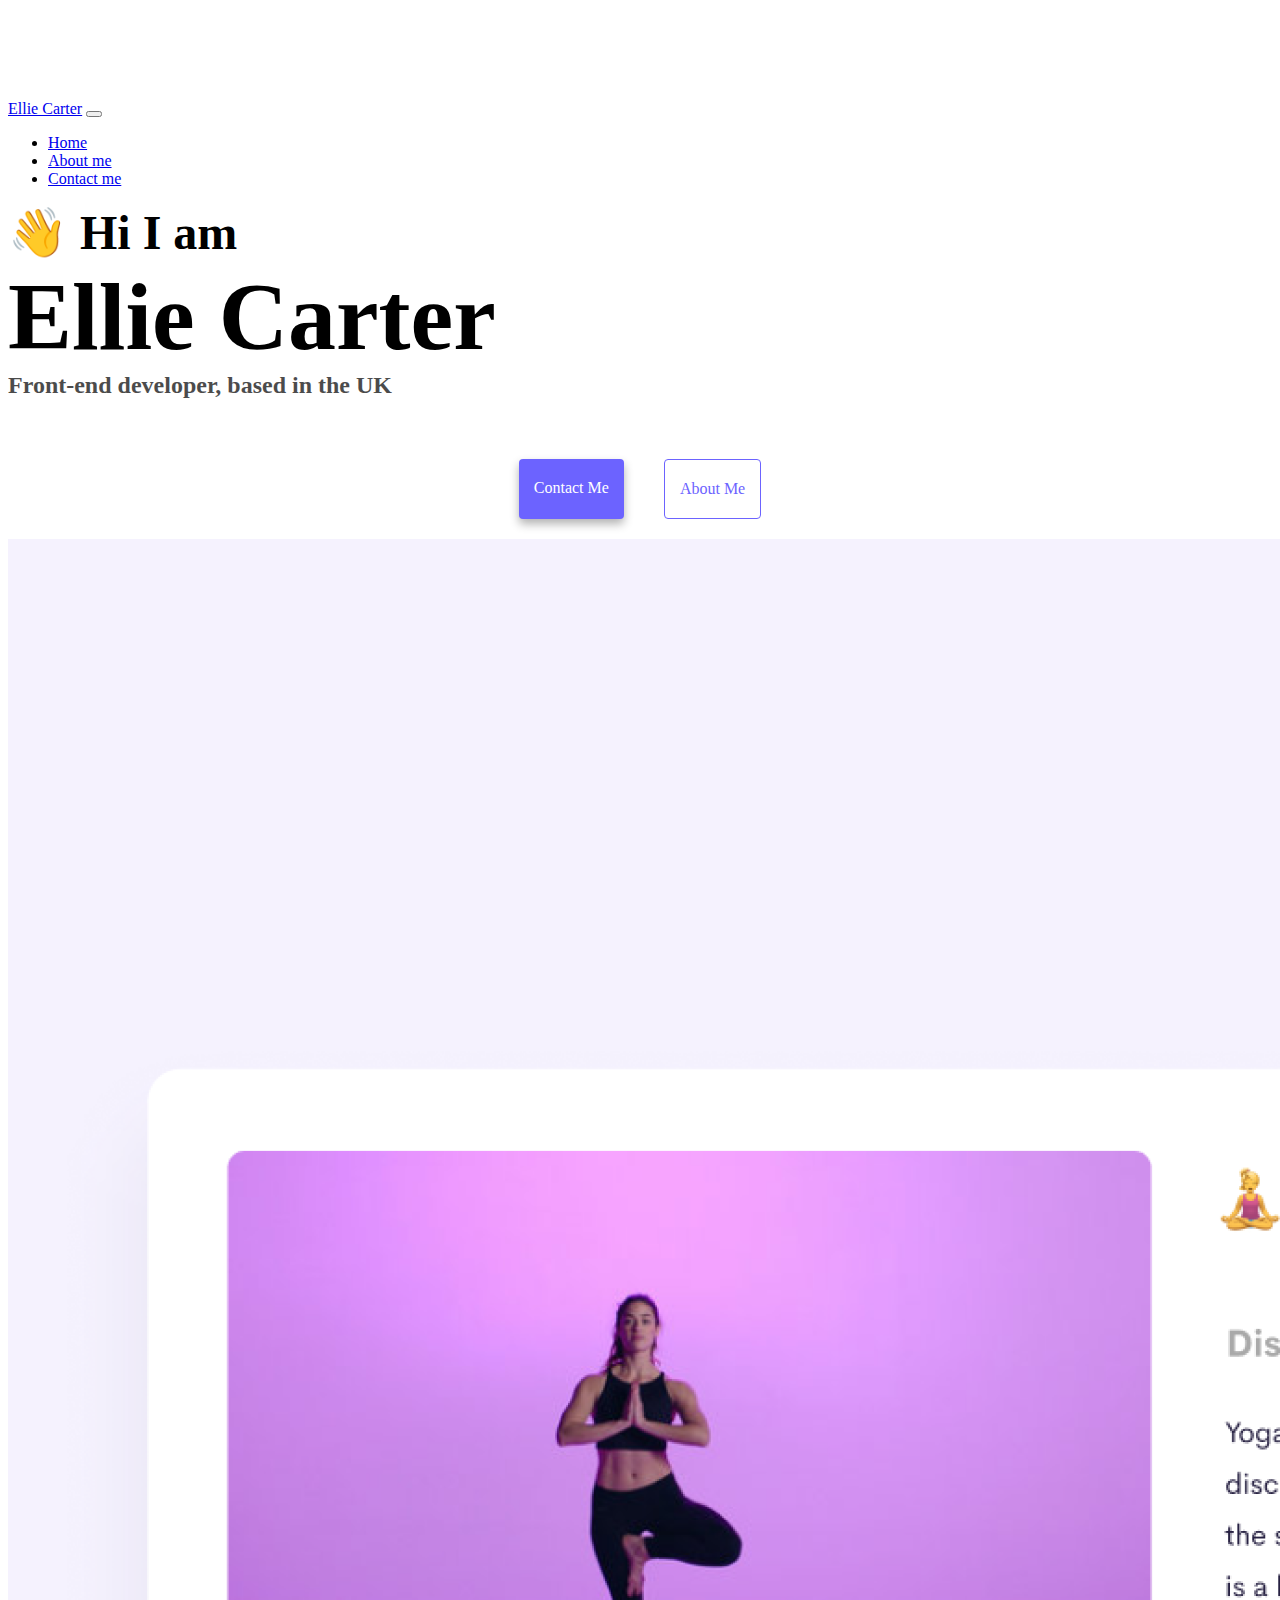
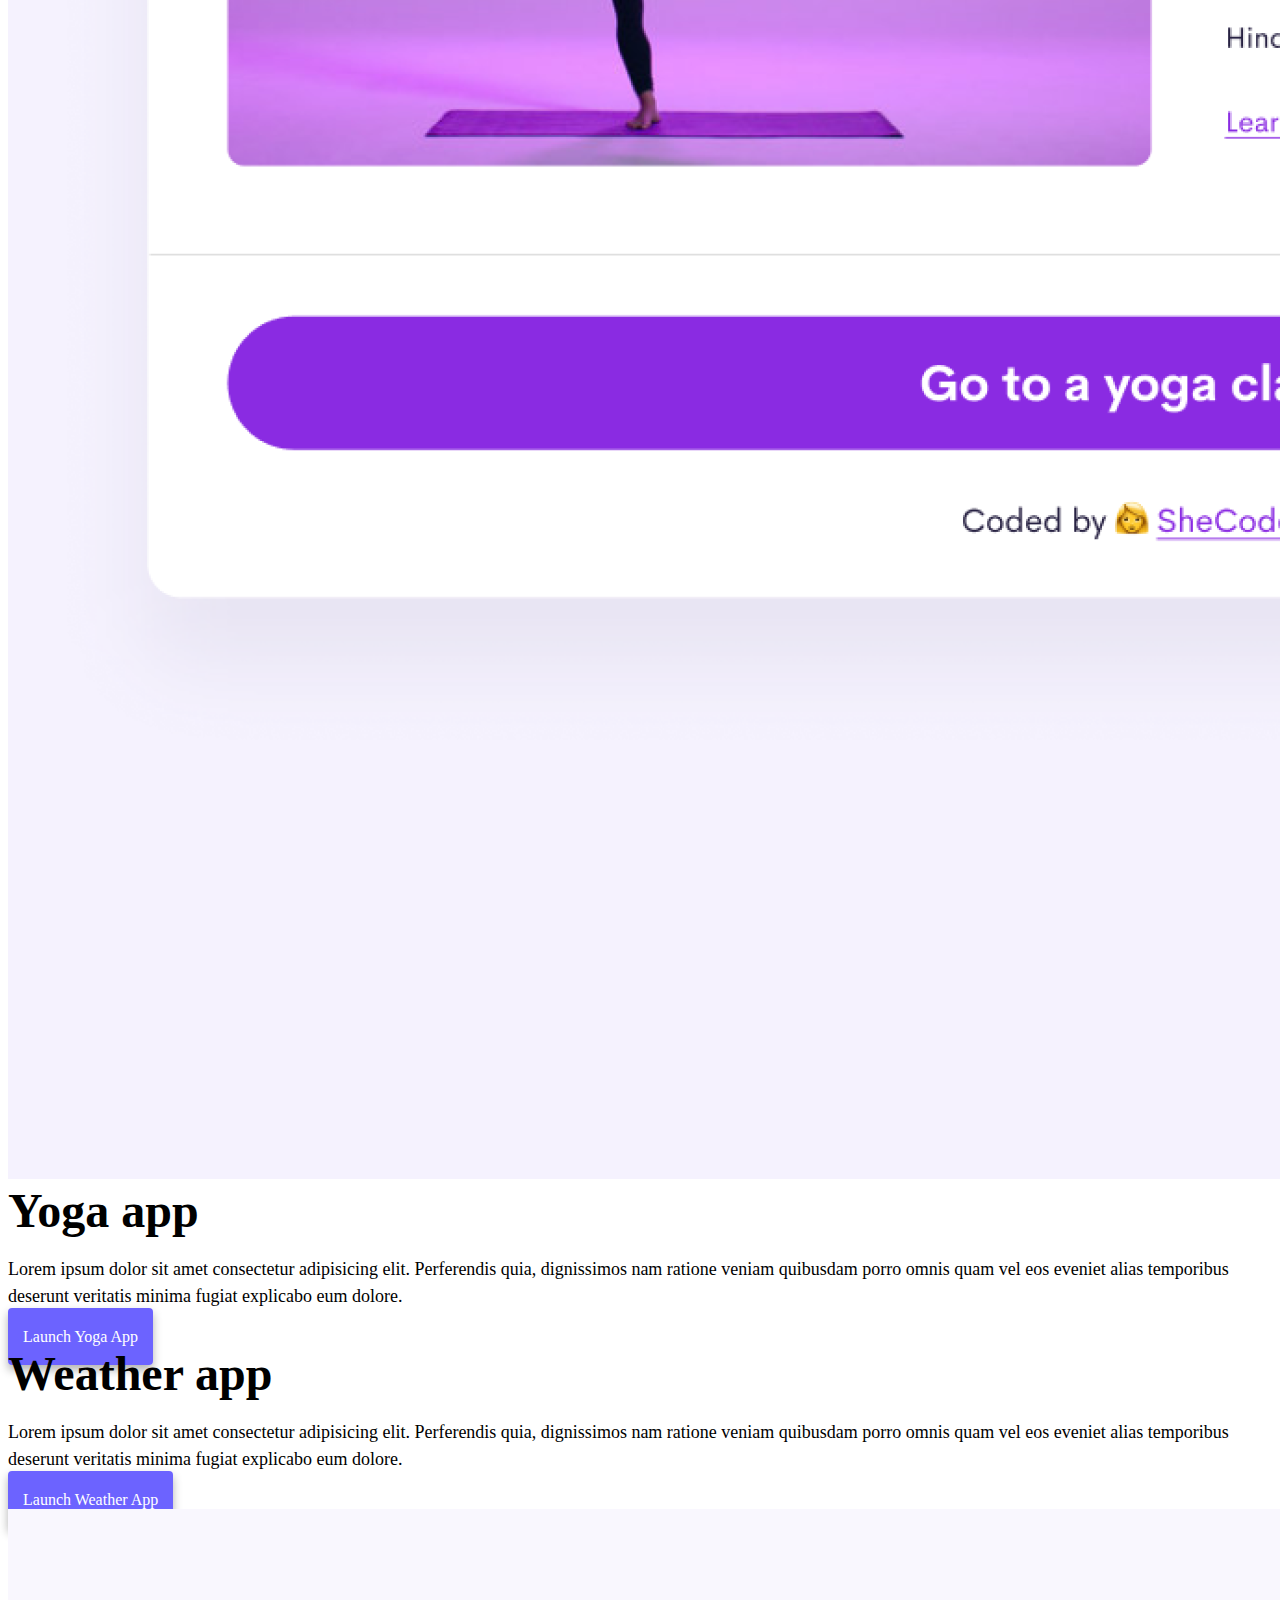
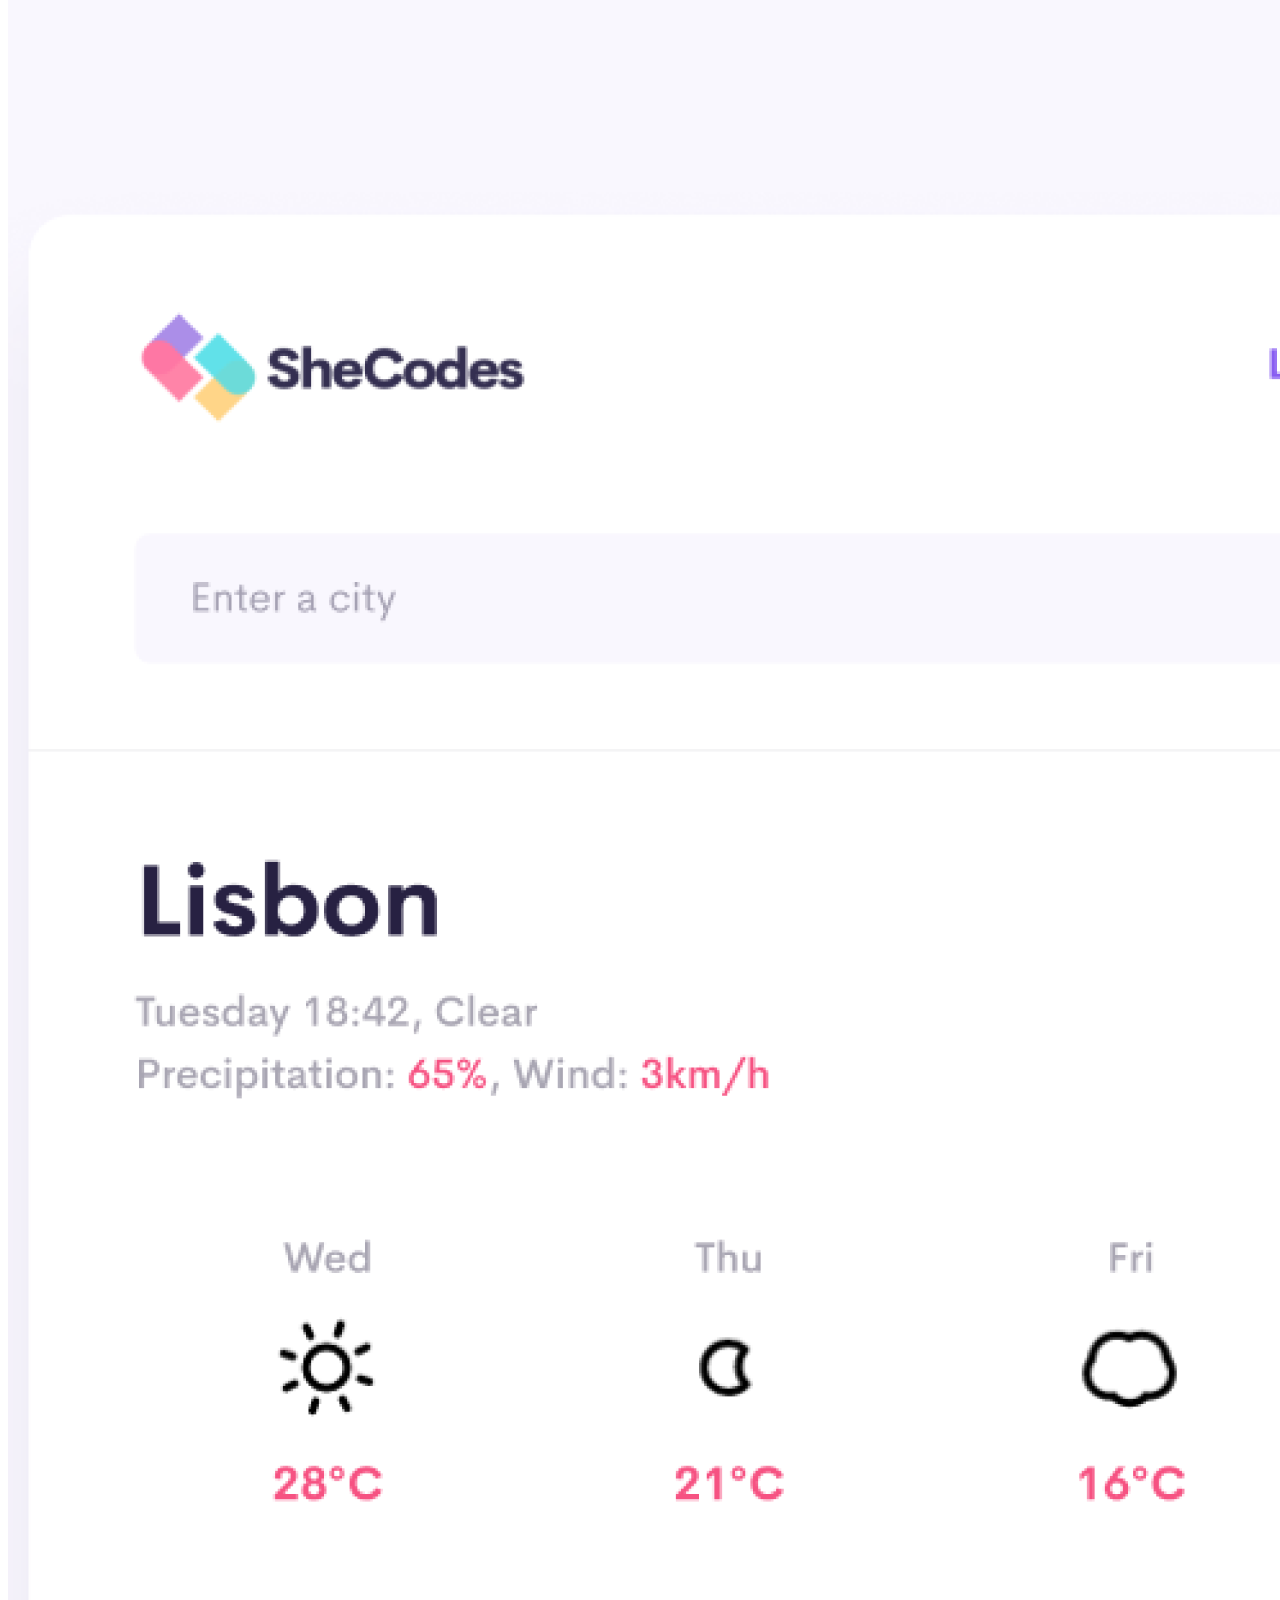
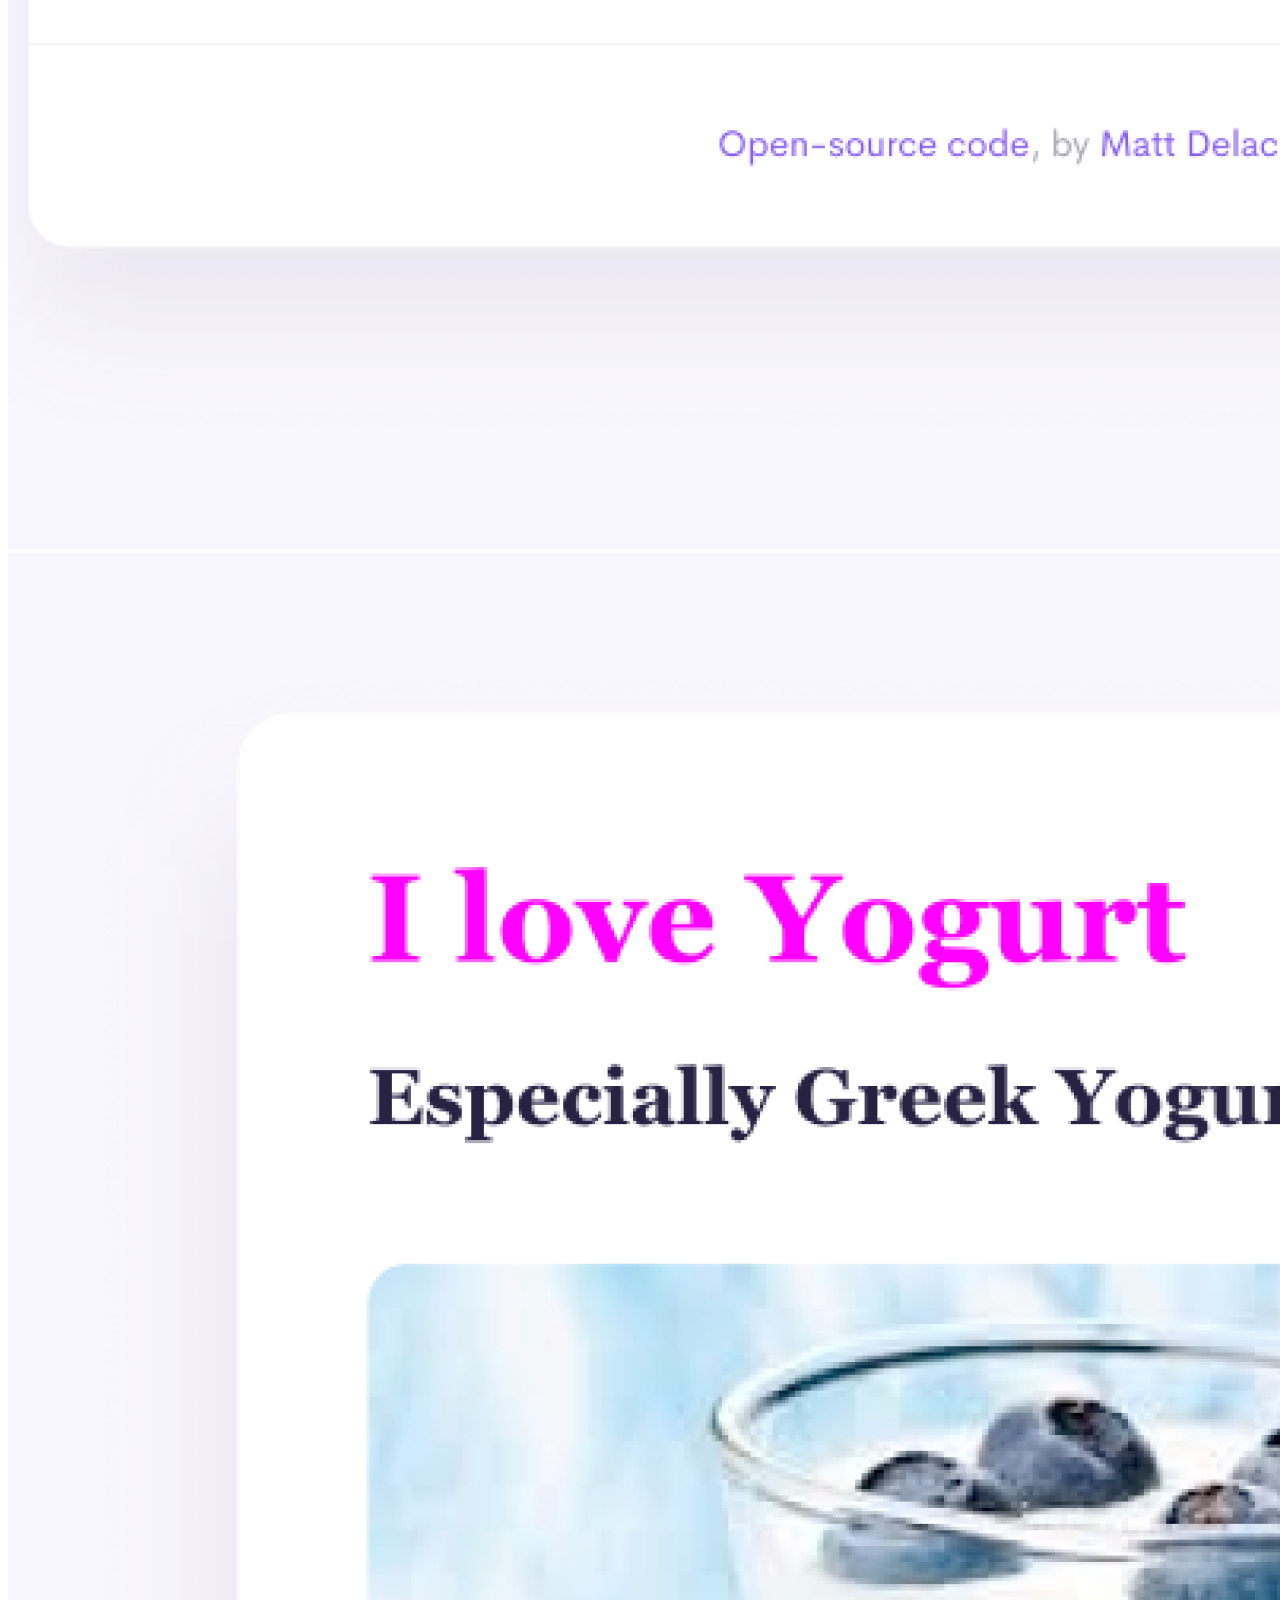
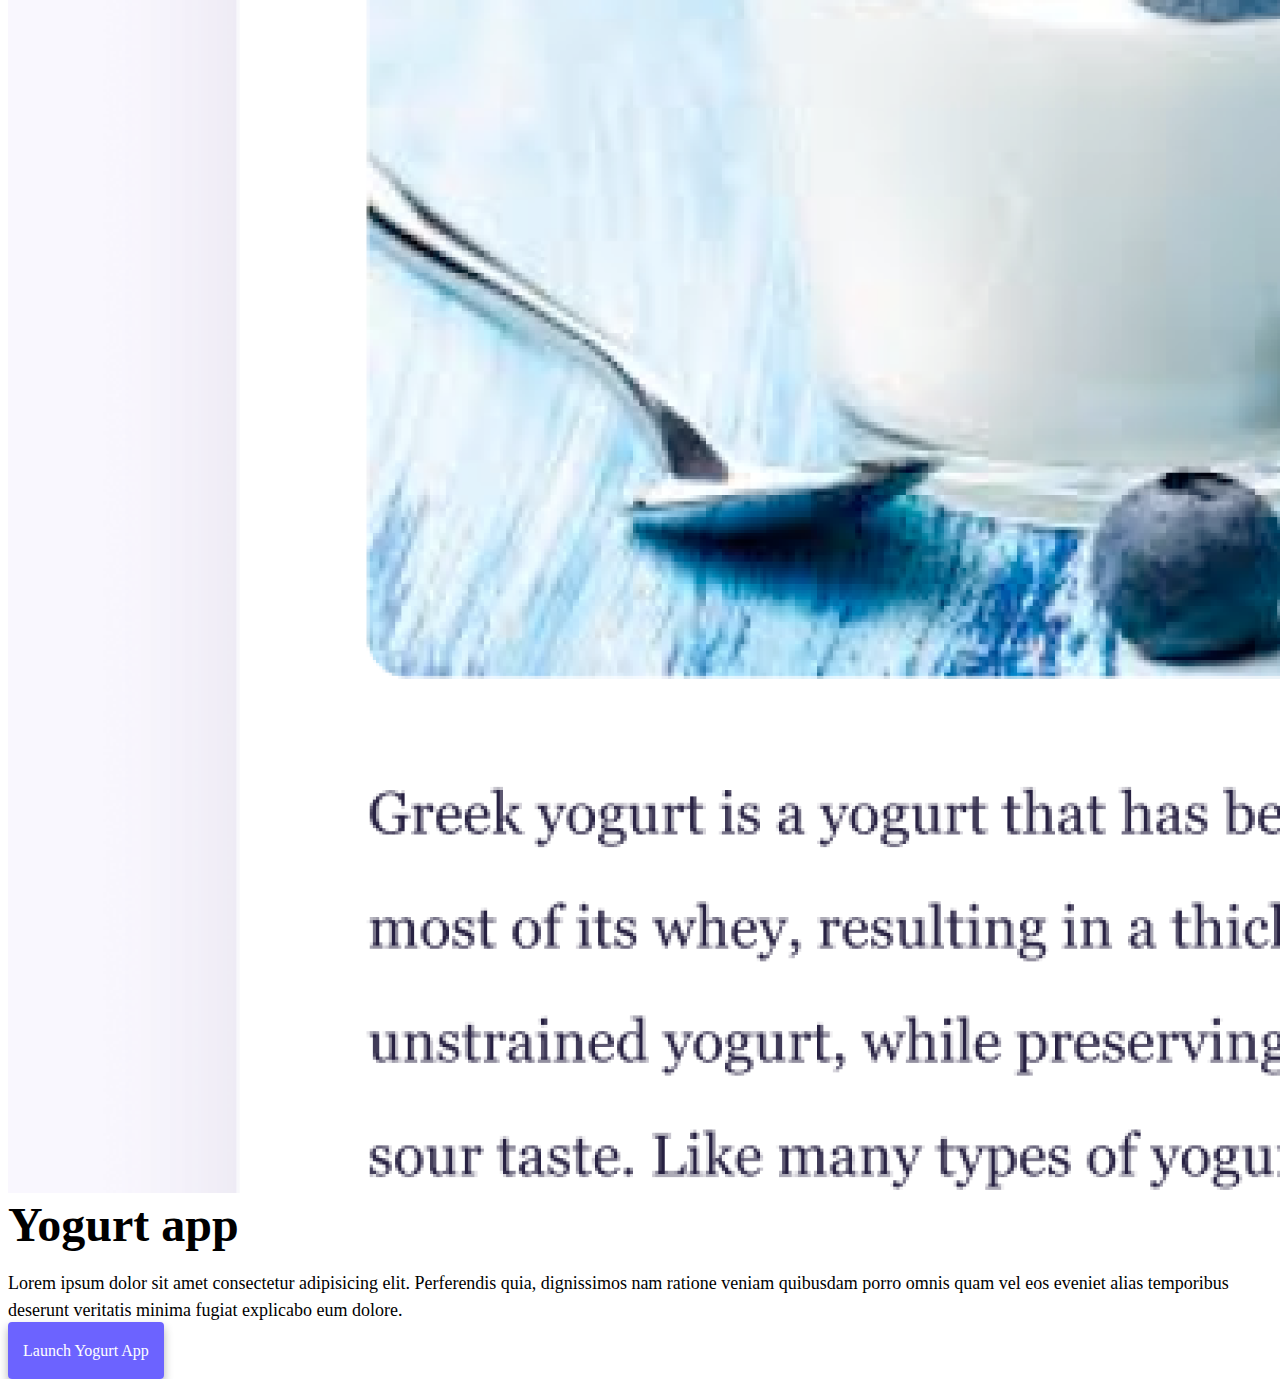
<file: index.html>
<!DOCTYPE html>
<html lang="en">
  <head>
    <meta charset="UTF-8" />
    <meta http-equiv="X-UA-Compatible" content="IE=edge" />
    <meta name="viewport" content="width=device-width, initial-scale=1.0" />
    <title>Front-end Developer - Ellie Carter</title>
    <meta
      name="description"
      content="Ellie Carter is a front-end developer based in the UK. Check out her projects and contact her for job enquiries"
    />
    <link
      href="https://cdn.jsdelivr.net/npm/bootstrap@5.1.3/dist/css/bootstrap.min.css"
      rel="stylesheet"
      integrity="sha384-1BmE4kWBq78iYhFldvKuhfTAU6auU8tT94WrHftjDbrCEXSU1oBoqyl2QvZ6jIW3"
      crossorigin="anonymous"
    />
    <script
      src="https://cdn.jsdelivr.net/npm/bootstrap@5.1.3/dist/js/bootstrap.bundle.min.js"
      integrity="sha384-ka7Sk0Gln4gmtz2MlQnikT1wXgYsOg+OMhuP+IlRH9sENBO0LRn5q+8nbTov4+1p"
      crossorigin="anonymous"
    ></script>
    <link rel="stylesheet" href="style.css" />
  </head>
  <body>
    <nav class="navbar navbar-expand-lg navbar-light bg-light fixed-top">
      <div class="container">
        <a class="navbar-brand" href="#">Ellie Carter</a>
        <button
          class="navbar-toggler"
          type="button"
          data-bs-toggle="collapse"
          data-bs-target="#navbarNav"
          aria-controls="navbarNav"
          aria-expanded="false"
          aria-label="Toggle navigation"
        >
          <span class="navbar-toggler-icon"></span>
        </button>
        <div class="collapse navbar-collapse" id="navbarNav">
          <ul class="navbar-nav">
            <li class="nav-item">
              <a class="nav-link active" aria-current="page" href="index.html"
                >Home</a
              >
            </li>
            <li class="nav-item">
              <a class="nav-link" href="about.html">About me</a>
            </li>
            <li class="nav-item">
              <a class="nav-link" href="about.html#contact">Contact me</a>
            </li>
          </ul>
        </div>
      </div>
    </nav>
    <h2 class="text-center">👋 Hi I am</h2>
    <h1 class="text-center">Ellie Carter</h1>
    <h3 class="text-center">Front-end developer, based in the UK</h3>
    <div class="navigation-links mb-5">
      <a
        href="about.html#contact"
        title="Contact Ellie Carter"
        class="contact-link"
        >Contact me</a
      >
      <a href="about.html" title="About Ellie Carter" class="about-link"
        >About me</a
      >
    </div>
    <div class="container">
      <div class="row">
        <div class="col-md-6">
          <img
            src="images/yoga.png"
            alt="Yoga project"
            class="img-fluid rounded d-none d-sm-block"
          />
        </div>
        <div class="col-md-6">
          <h2 class="mb-3">Yoga app</h2>
          <p>
            Lorem ipsum dolor sit amet consectetur adipisicing elit. Perferendis
            quia, dignissimos nam ratione veniam quibusdam porro omnis quam vel
            eos eveniet alias temporibus deserunt veritatis minima fugiat
            explicabo eum dolore.
          </p>
          <div class="mt-5">
            <a href="#" title="Yoga project" class="contact-link project-link"
              >Launch Yoga App</a
            >
          </div>
        </div>
      </div>
      <div class="row mt-5">
        <div class="col-md-6">
          <h2 class="mb-3">Weather app</h2>
          <p>
            Lorem ipsum dolor sit amet consectetur adipisicing elit. Perferendis
            quia, dignissimos nam ratione veniam quibusdam porro omnis quam vel
            eos eveniet alias temporibus deserunt veritatis minima fugiat
            explicabo eum dolore.
          </p>
          <div class="mt-5">
            <a
              href="#"
              title="Weather project"
              class="contact-link project-link"
              >Launch Weather App</a
            >
          </div>
        </div>
        <div class="col-md-6">
          <img
            src="images/weather.png"
            alt="Weather project"
            class="img-fluid rounded d-none d-sm-block"
          />
        </div>
      </div>
      <div class="row mt-5">
        <div class="col-md-6">
          <img
            src="images/yogurt.png"
            alt="Yogurt project"
            class="img-fluid rounded d-none d-sm-block"
          />
        </div>
        <div class="col-md-6">
          <h2 class="mb-3">Yogurt app</h2>
          <p>
            Lorem ipsum dolor sit amet consectetur adipisicing elit. Perferendis
            quia, dignissimos nam ratione veniam quibusdam porro omnis quam vel
            eos eveniet alias temporibus deserunt veritatis minima fugiat
            explicabo eum dolore.
          </p>
          <div class="mt-5">
            <a href="#" title="Yogurt project" class="contact-link project-link"
              >Launch Yogurt App</a
            >
          </div>
        </div>
      </div>
    </div>
  </body>
</html>
</file>
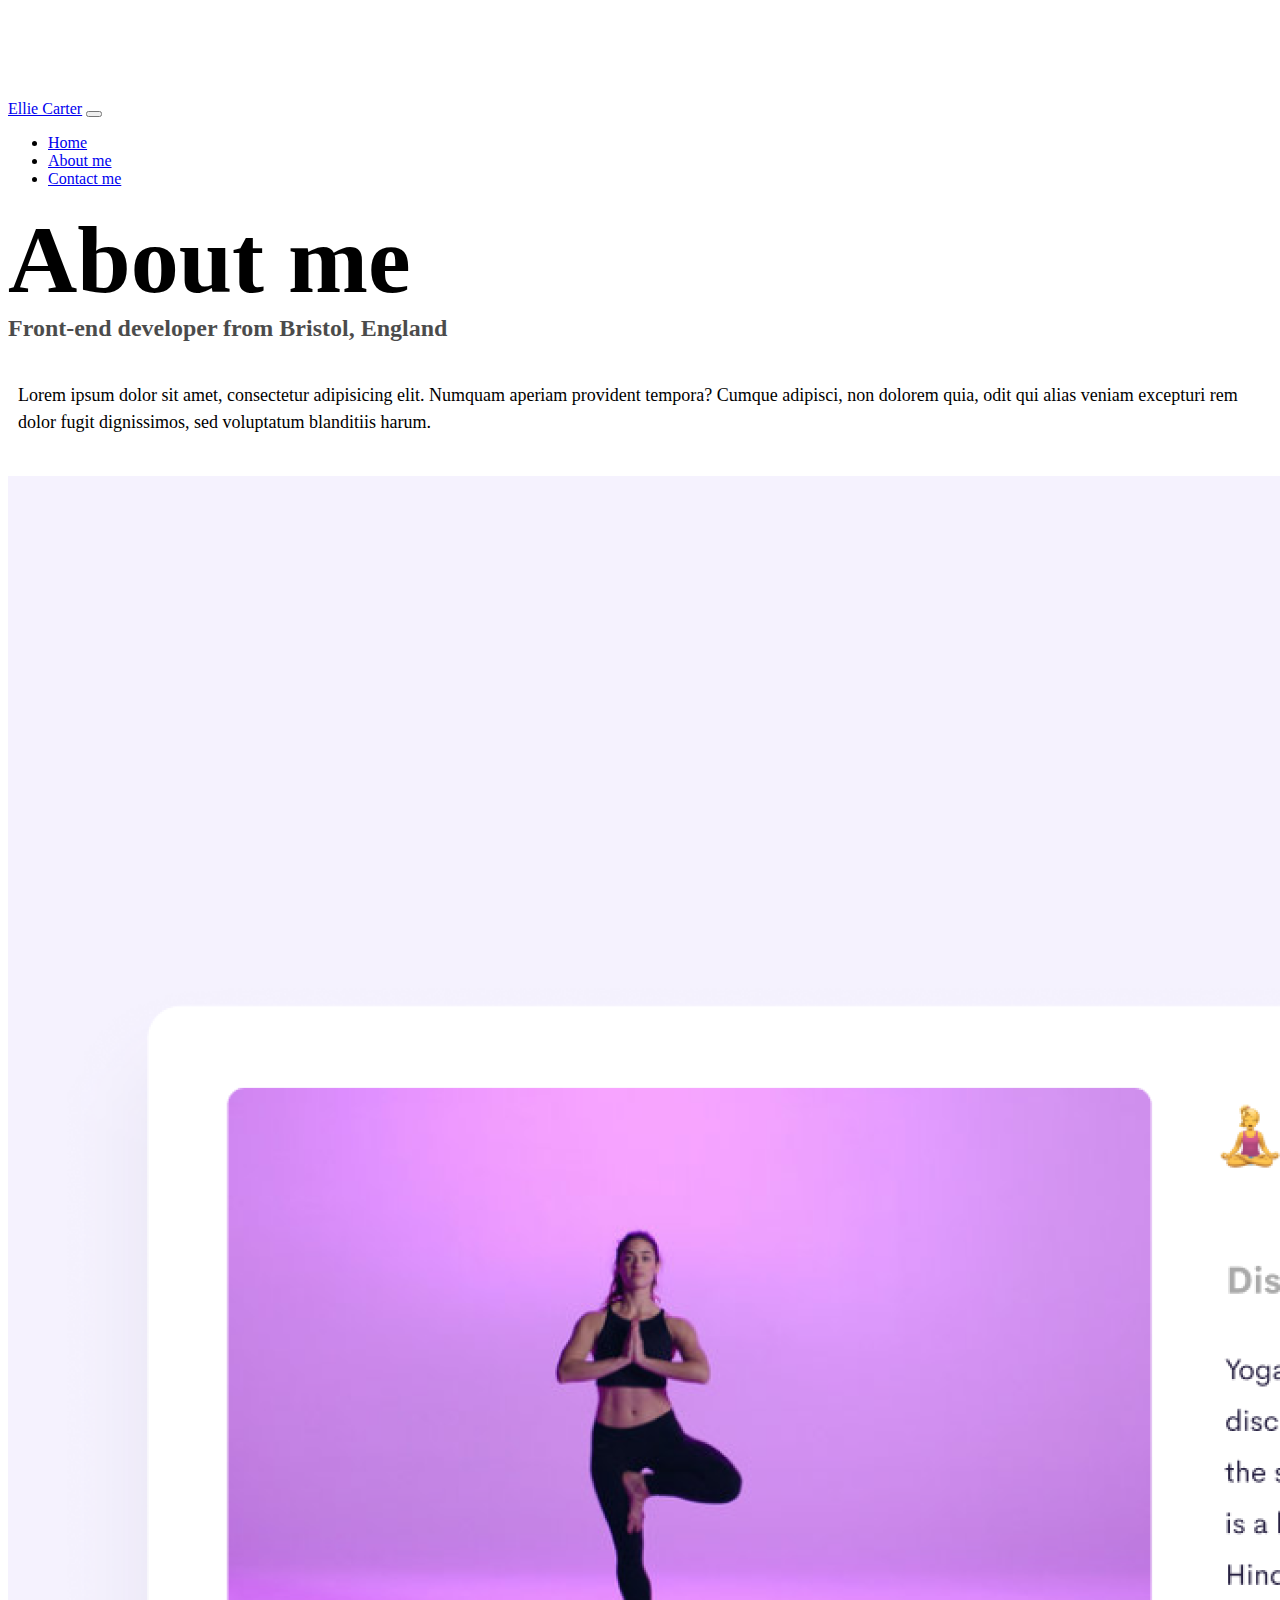
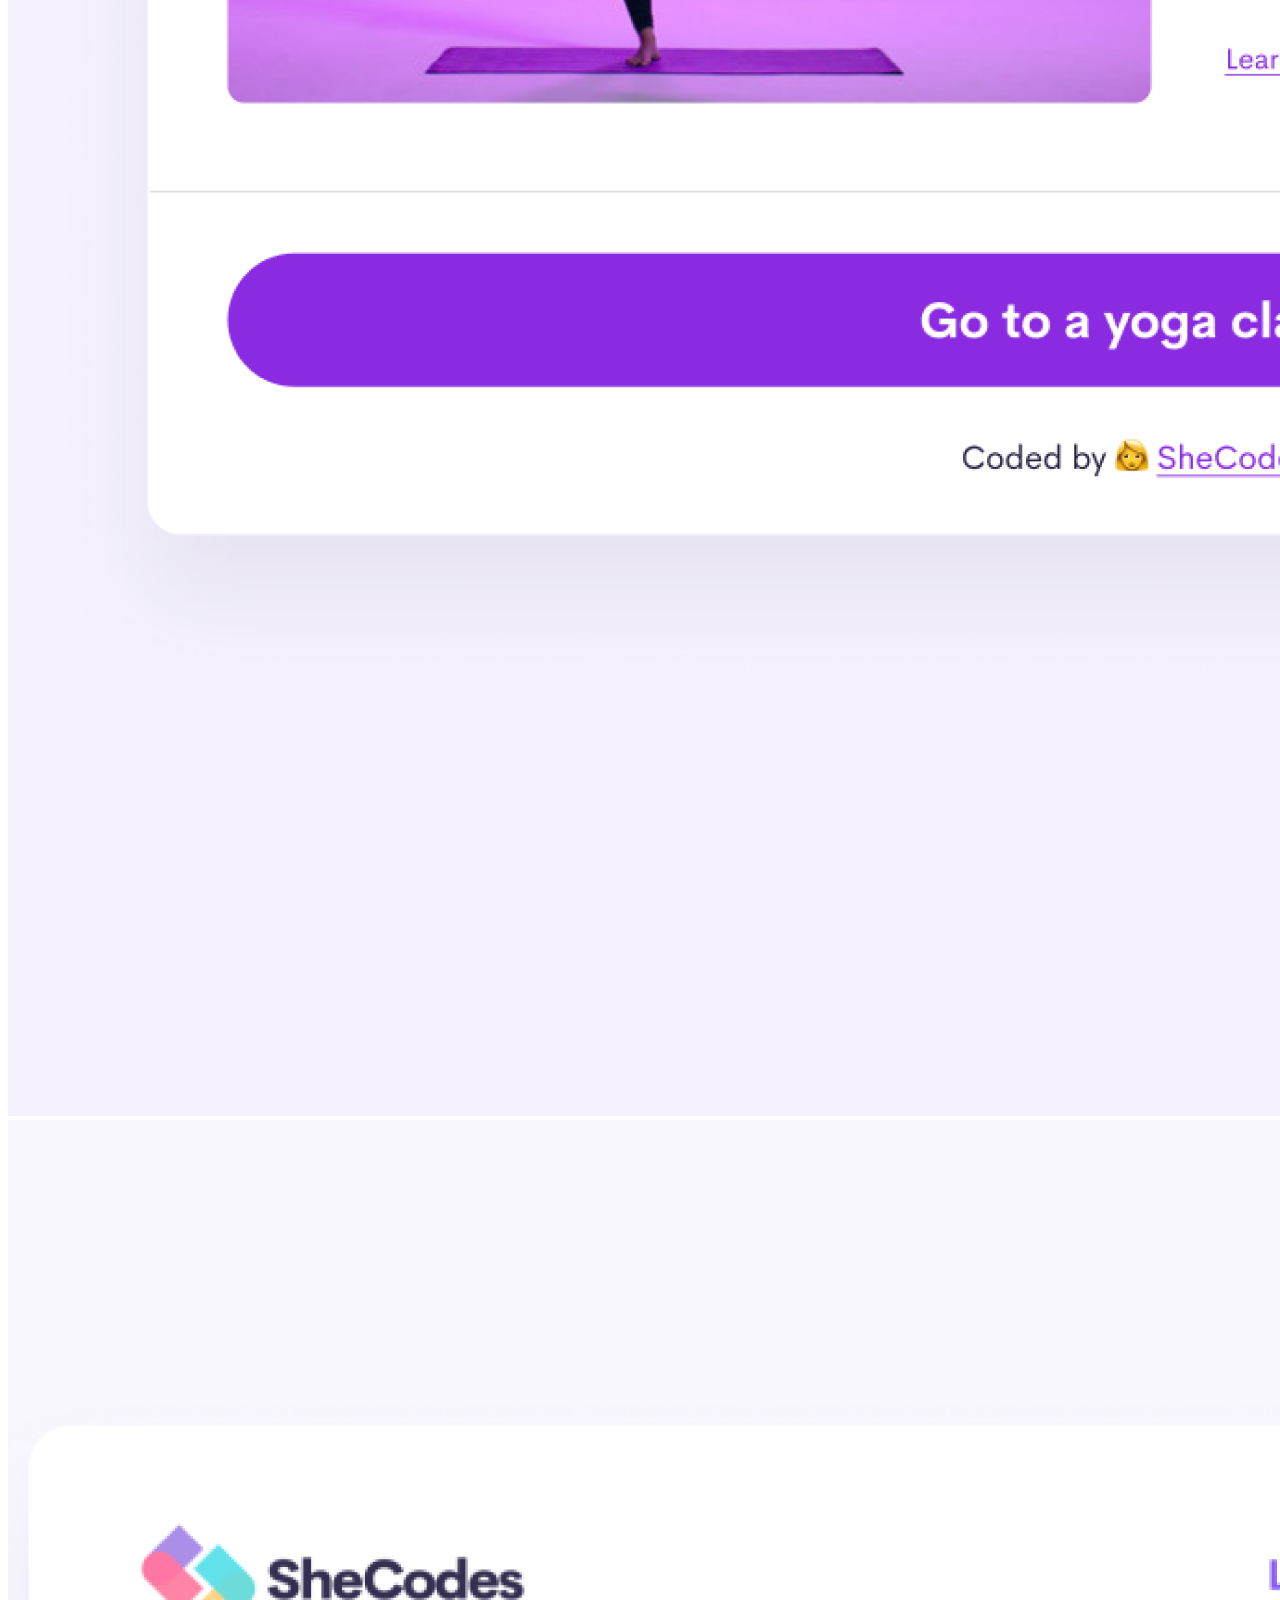
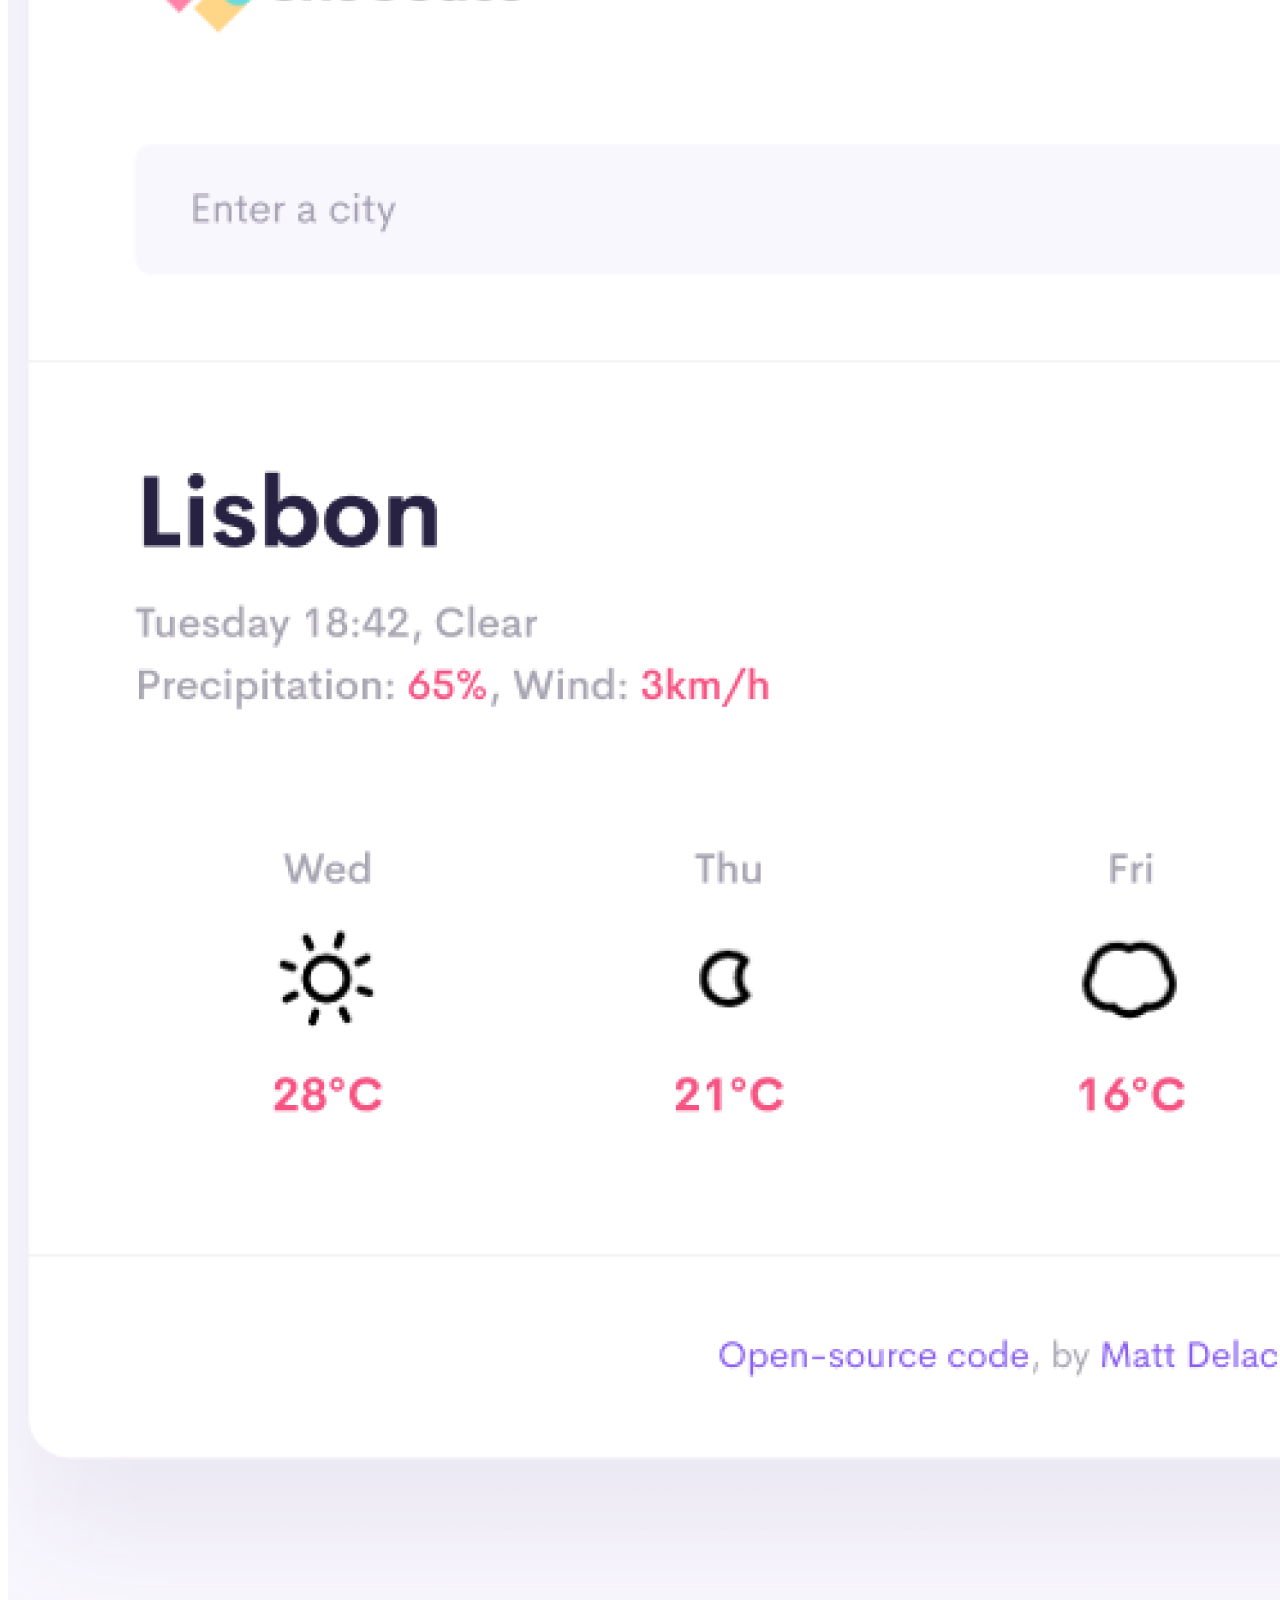
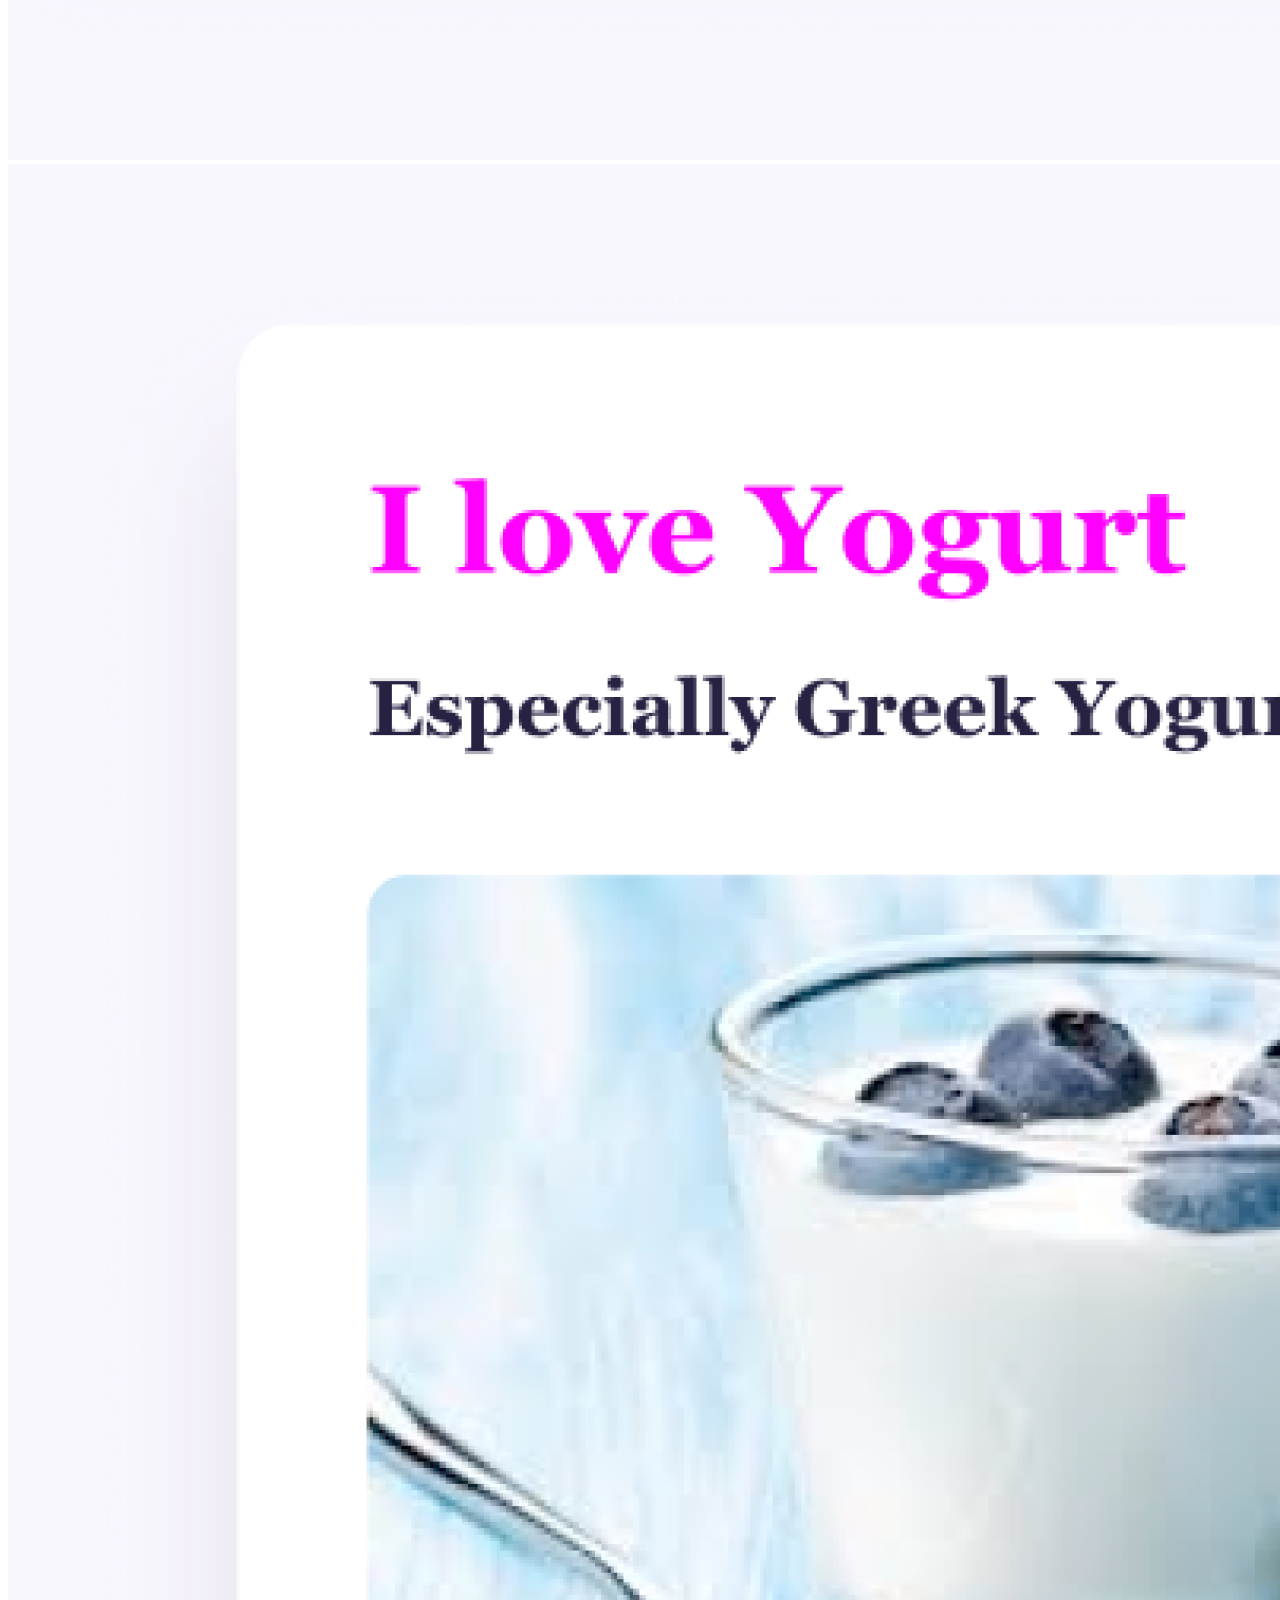
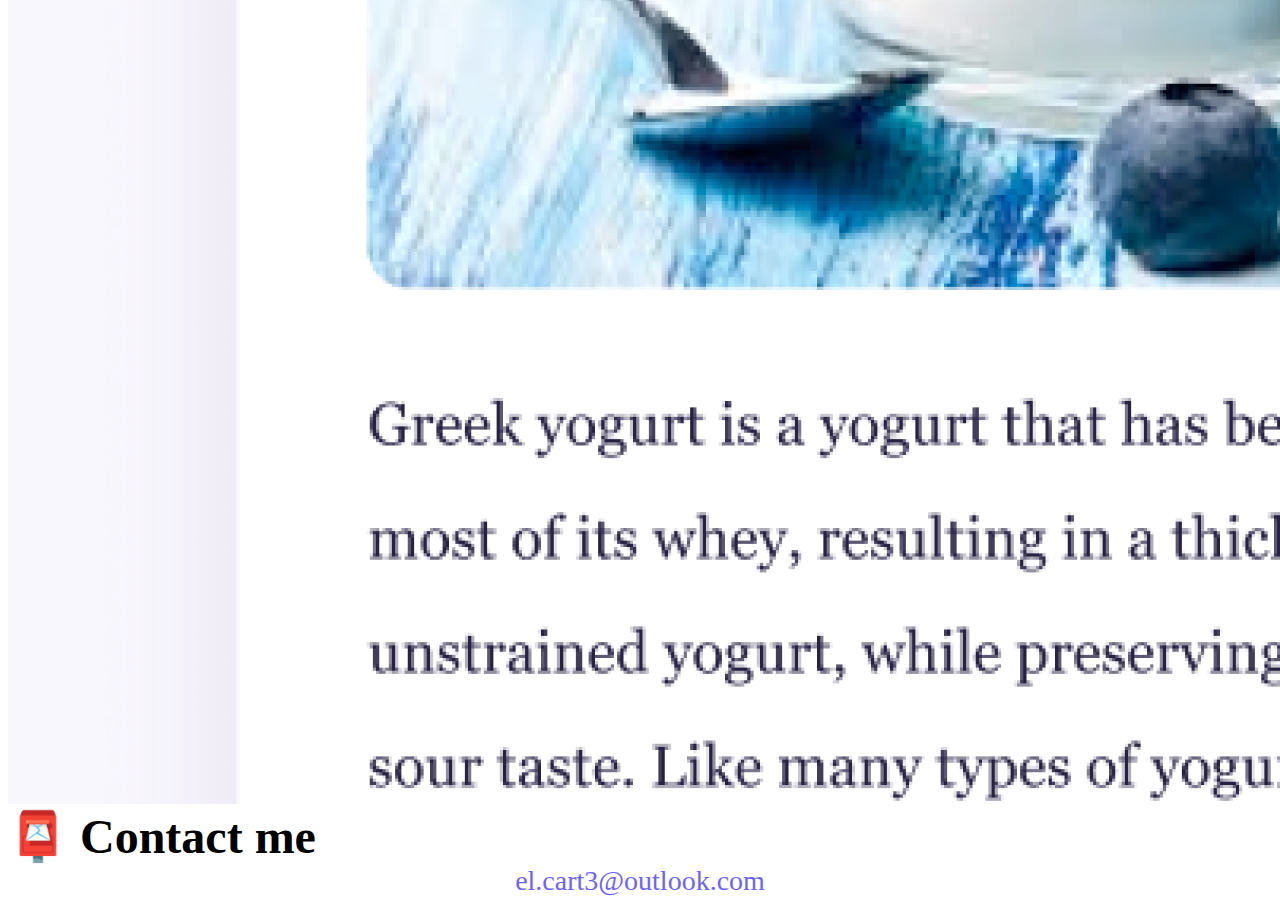
<file: about.html>
<!DOCTYPE html>
<html lang="en">
  <head>
    <meta charset="UTF-8" />
    <meta http-equiv="X-UA-Compatible" content="IE=edge" />
    <meta name="viewport" content="width=device-width, initial-scale=1.0" />
    <link
      href="https://cdn.jsdelivr.net/npm/bootstrap@5.1.3/dist/css/bootstrap.min.css"
      rel="stylesheet"
      integrity="sha384-1BmE4kWBq78iYhFldvKuhfTAU6auU8tT94WrHftjDbrCEXSU1oBoqyl2QvZ6jIW3"
      crossorigin="anonymous"
    />
    <script
      src="https://cdn.jsdelivr.net/npm/bootstrap@5.1.3/dist/js/bootstrap.bundle.min.js"
      integrity="sha384-ka7Sk0Gln4gmtz2MlQnikT1wXgYsOg+OMhuP+IlRH9sENBO0LRn5q+8nbTov4+1p"
      crossorigin="anonymous"
    ></script>
    <link rel="stylesheet" href="style.css" />
    <title>About Ellie Carter</title>
    <meta
      name="description"
      content="Ellie Carter is a front-end developer based in the UK. Check out her projects and contact her for job enquiries"
    />
  </head>
  <body>
    <nav class="navbar navbar-expand-lg navbar-light bg-light fixed-top">
      <div class="container">
        <a class="navbar-brand" href="#">Ellie Carter</a>
        <button
          class="navbar-toggler"
          type="button"
          data-bs-toggle="collapse"
          data-bs-target="#navbarNav"
          aria-controls="navbarNav"
          aria-expanded="false"
          aria-label="Toggle navigation"
        >
          <span class="navbar-toggler-icon"></span>
        </button>
        <div class="collapse navbar-collapse" id="navbarNav">
          <ul class="navbar-nav">
            <li class="nav-item">
              <a class="nav-link active" aria-current="page" href="index.html"
                >Home</a
              >
            </li>
            <li class="nav-item">
              <a class="nav-link" href="about.html">About me</a>
            </li>
            <li class="nav-item">
              <a class="nav-link" href="about.html#contact">Contact me</a>
            </li>
          </ul>
        </div>
      </div>
    </nav>
    <h1 class="text-center">About me</h1>
    <h3 class="text-center">Front-end developer from Bristol, England</h3>
    <div class="about-paragraphs text-center">
      <p>
        Lorem ipsum dolor sit amet, consectetur adipisicing elit. Numquam
        aperiam provident tempora? Cumque adipisci, non dolorem quia, odit qui
        alias veniam excepturi rem dolor fugit dignissimos, sed voluptatum
        blanditiis harum.
      </p>
    </div>
    <div class="container">
      <div class="row">
        <div class="col-sm-4">
          <img src="images/yoga.png" class="img-fluid rounded shaddow p-2" />
        </div>
        <div class="col-sm-4">
          <img src="images/weather.png" class="img-fluid rounded shaddow p-2" />
        </div>
        <div class="col-sm-4">
          <img src="images/yogurt.png" class="img-fluid rounded shaddow p-2" />
        </div>
      </div>
    </div>
    <div id="contact" class="mt-5">
      <h2 class="text-center">📮 Contact me</h2>
      <a href="mailto:el.cart3@outlook.com" class="email-link"
        >el.cart3@outlook.com</a
      >
    </div>
  </body>
</html>
</file>
<file: style.css>
:root {
  --primary-color: #6c63ff;
  --secondary-color: #f5f2fe;
  --box-shadow: 0 5px 10px rgba(0, 0, 0, 0.3);
}

body {
  margin-top: 100px;
}

h1,
h2,
h3 {
  margin: 0;
}

h1 {
  font-size: 96px;
}

h2 {
  font-size: 48px;
}

h3 {
  font-size: 24px;
  opacity: 0.7;
}

p {
  font-size: 18px;
  line-height: 1.5;
}

.navigation-links {
  display: flex;
  margin-top: 40px;
  justify-content: center;
}

.navigation-links a {
  margin: 20px;
}

.contact-link {
  border-radius: 4px;
  padding: 20px 15px;
  text-decoration: none;
  text-transform: capitalize;
  background: var(--primary-color);
  box-shadow: var(--box-shadow);
  color: white;
}

.about-link {
  border-radius: 4px;
  padding: 20px 15px;
  text-decoration: none;
  text-transform: capitalize;
  color: var(--primary-color);
  border: 1px solid var(--primary-color);
}

.homepage-link {
  color: var(--primary-color);
  text-align: center;
  display: block;
}

.about-paragraphs {
  display: flex;
  margin: 30px 0;
}

.about-paragraphs p {
  margin: 10px;
}

.email-link {
  display: flex;
  justify-content: center;
  color: var(--primary-color);
  font-size: 28px;
  text-decoration: none;
}

.email-link:hover {
  text-decoration: underline;
}

@media (max-width: 576px) {
  h1 {
    font-size: 48px;
    line-height: 1.5;
  }
  h2 {
    font-size: 32px;
    text-align: center;
  }
  p {
    text-align: center;
  }
  .project-link {
    display: block;
    text-align: center;
    margin: 0 20px;
  }
}
</file>
